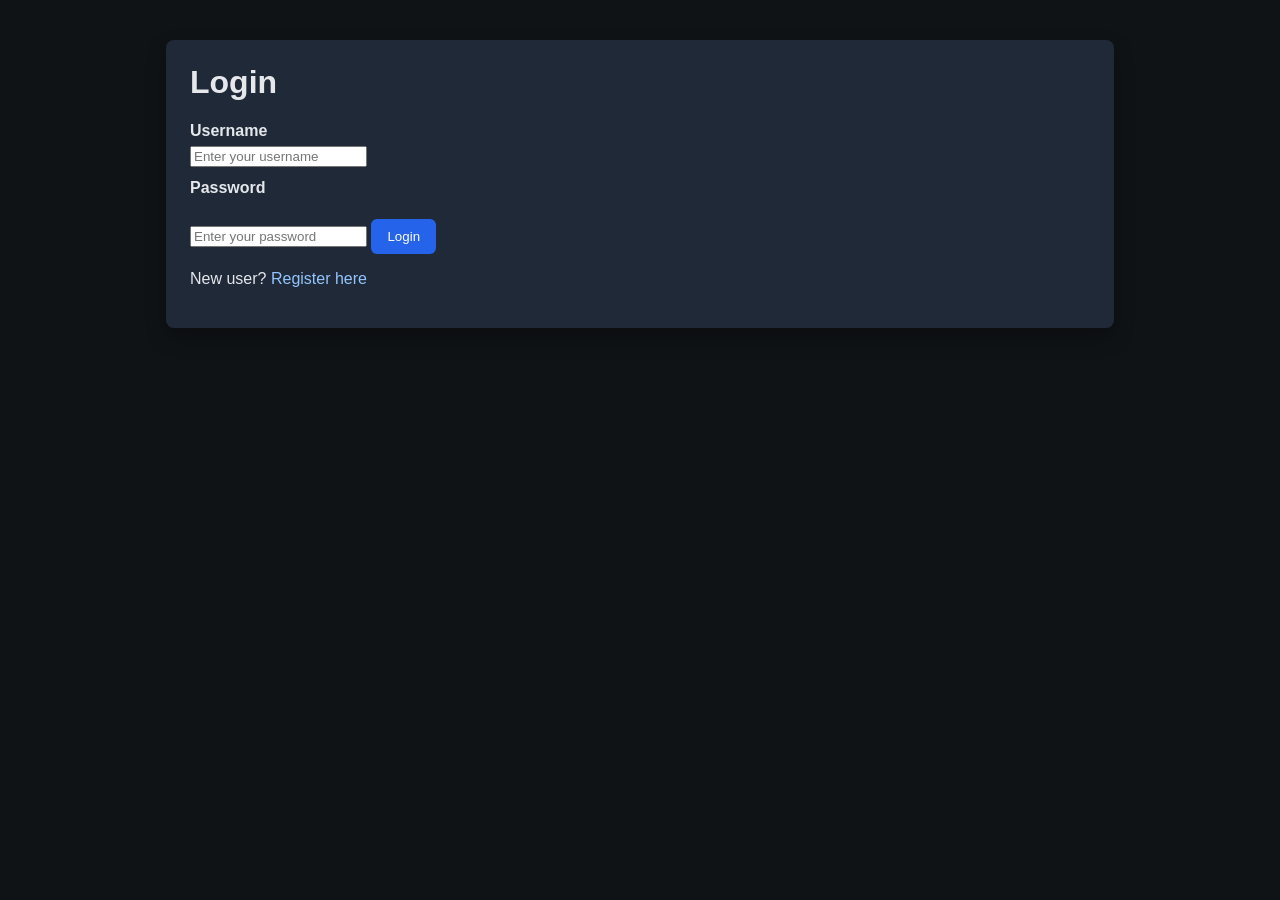
<file: login.html>
<!doctype html>
<html>
<head>
  <meta charset="utf-8" />
  <title>Login - File Recovery App</title>
  <link rel="stylesheet" href="style.css">
</head>
<body>
  <div class="container">
    <h1>Login</h1>

    <form method="POST" class="auth-form">
      <label for="username">Username</label>
      <input name="username" id="username" placeholder="Enter your username" required />

      <label for="password">Password</label>
      <input name="password" id="password" type="password" placeholder="Enter your password" required />

      <button type="submit">Login</button>
    </form>

    <p class="auth-link">
      New user? <a href="/register">Register here</a>
    </p>
  </div>
</body>

</html>
</file>
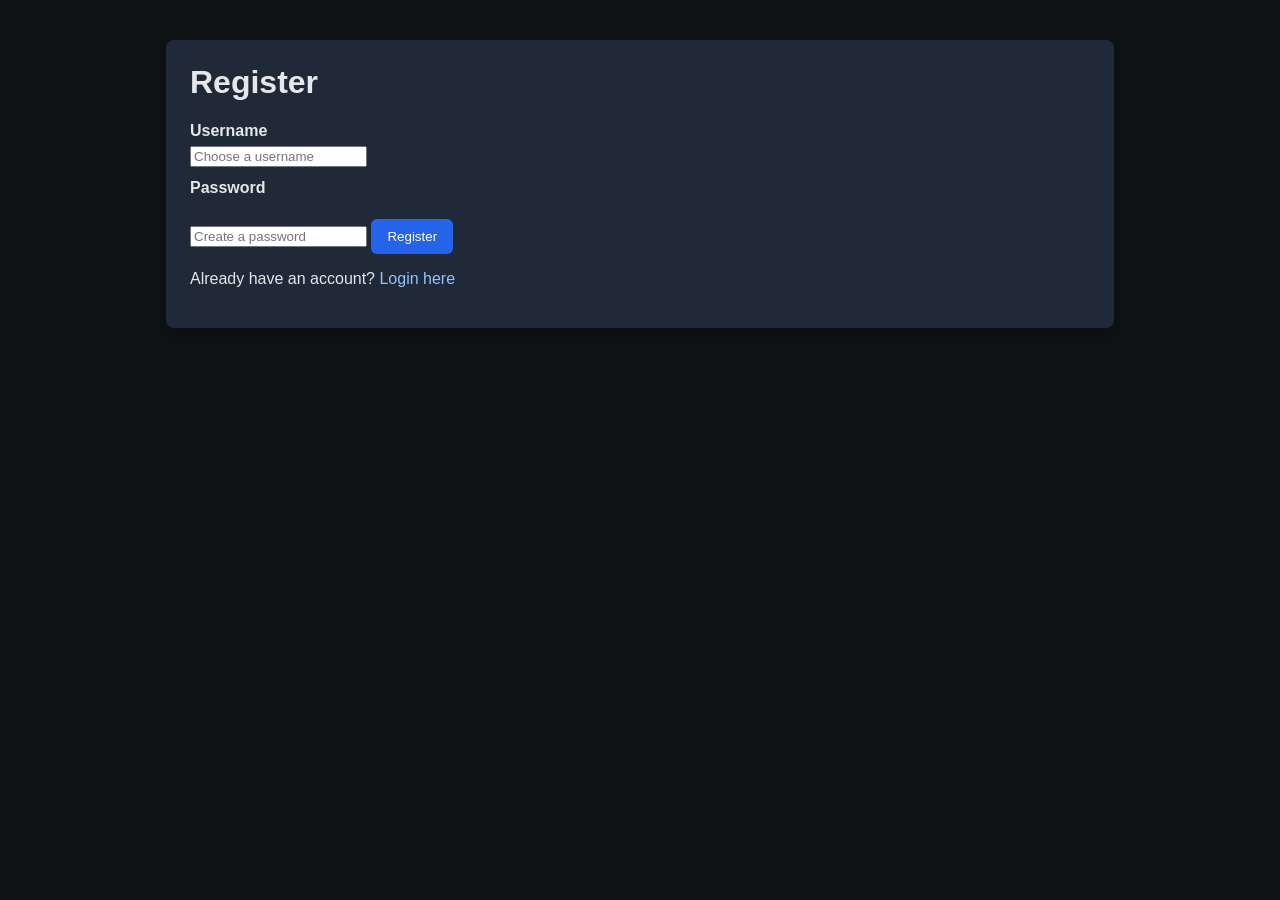
<file: register.html>
<!doctype html>
<html>
<head>
  <meta charset="utf-8" />
  <title>Register - File Recovery App</title>
  <link rel="stylesheet" href="style.css">
</head>
<body>
  <div class="container">
    <h1>Register</h1>

    <form method="POST" class="auth-form">
      <label for="username">Username</label>
      <input name="username" id="username" placeholder="Choose a username" required />

      <label for="password">Password</label>
      <input name="password" id="password" type="password" placeholder="Create a password" required />

      <button type="submit">Register</button>
    </form>

    <p class="auth-link">
      Already have an account? <a href="/login">Login here</a>
    </p>
  </div>
</body>

</html>
</file>
<file: style.css>
body {
  font-family: Arial, sans-serif;
  background: #101316;
  color: #e5e7eb;
  margin: 0;
  padding: 0;
}

.container {
  max-width: 900px;
  margin: 40px auto;
  background: #1f2937;
  padding: 24px;
  border-radius: 8px;
  box-shadow: 0 10px 20px rgba(0,0,0,0.3);
}

h1, h2 {
  margin-top: 0;
}

label {
  display: block;
  margin: 12px 0 6px;
  font-weight: 600;
}

input[type="text"],
input[type="date"],
select {
  width: 100%;
  padding: 10px;
  border-radius: 6px;
  border: 1px solid #374151;
  background: #111827;
  color: #e5e7eb;
  box-sizing: border-box;
}

.row {
  display: flex;
  gap: 16px;
  margin-bottom: 16px;
}

.column {
  flex: 1;
}

button {
  margin-top: 16px;
  padding: 10px 16px;
  background: #2563eb;
  color: white;
  border: none;
  border-radius: 6px;
  cursor: pointer;
}

button:hover {
  background: #1d4ed8;
}

#status {
  margin-top: 20px;
  padding: 10px;
  background: #0b1220;
  border-left: 4px solid #2563eb;
}

table {
  width: 100%;
  border-collapse: collapse;
  margin-top: 16px;
}

th, td {
  padding: 10px;
  border-bottom: 1px solid #374151;
  text-align: left;
}

a {
  color: #93c5fd;
  text-decoration: none;
}

a:hover {
  text-decoration: underline;
}

.chat-bar {
  margin-top: 40px;
  padding: 16px;
  background: #1f2937;
  border-top: 1px solid #374151;
  border-radius: 8px;
}

.chat-bar label {
  display: block;
  margin-bottom: 8px;
  font-weight: bold;
}

.chat-row {
  display: flex;
  gap: 12px;
}

.chat-row input {
  flex: 1;
  padding: 10px;
  border-radius: 6px;
  border: 1px solid #374151;
  background: #111827;
  color: #e5e7eb;
}

.chat-row button {
  padding: 10px 16px;
  background: #10b981;
  color: white;
  border: none;
  border-radius: 6px;
  cursor: pointer;
}

.chat-row button:hover {
  background: #059669;
}

#chatStatus {
  margin-top: 10px;
  color: #93c5fd;
}
</file>
